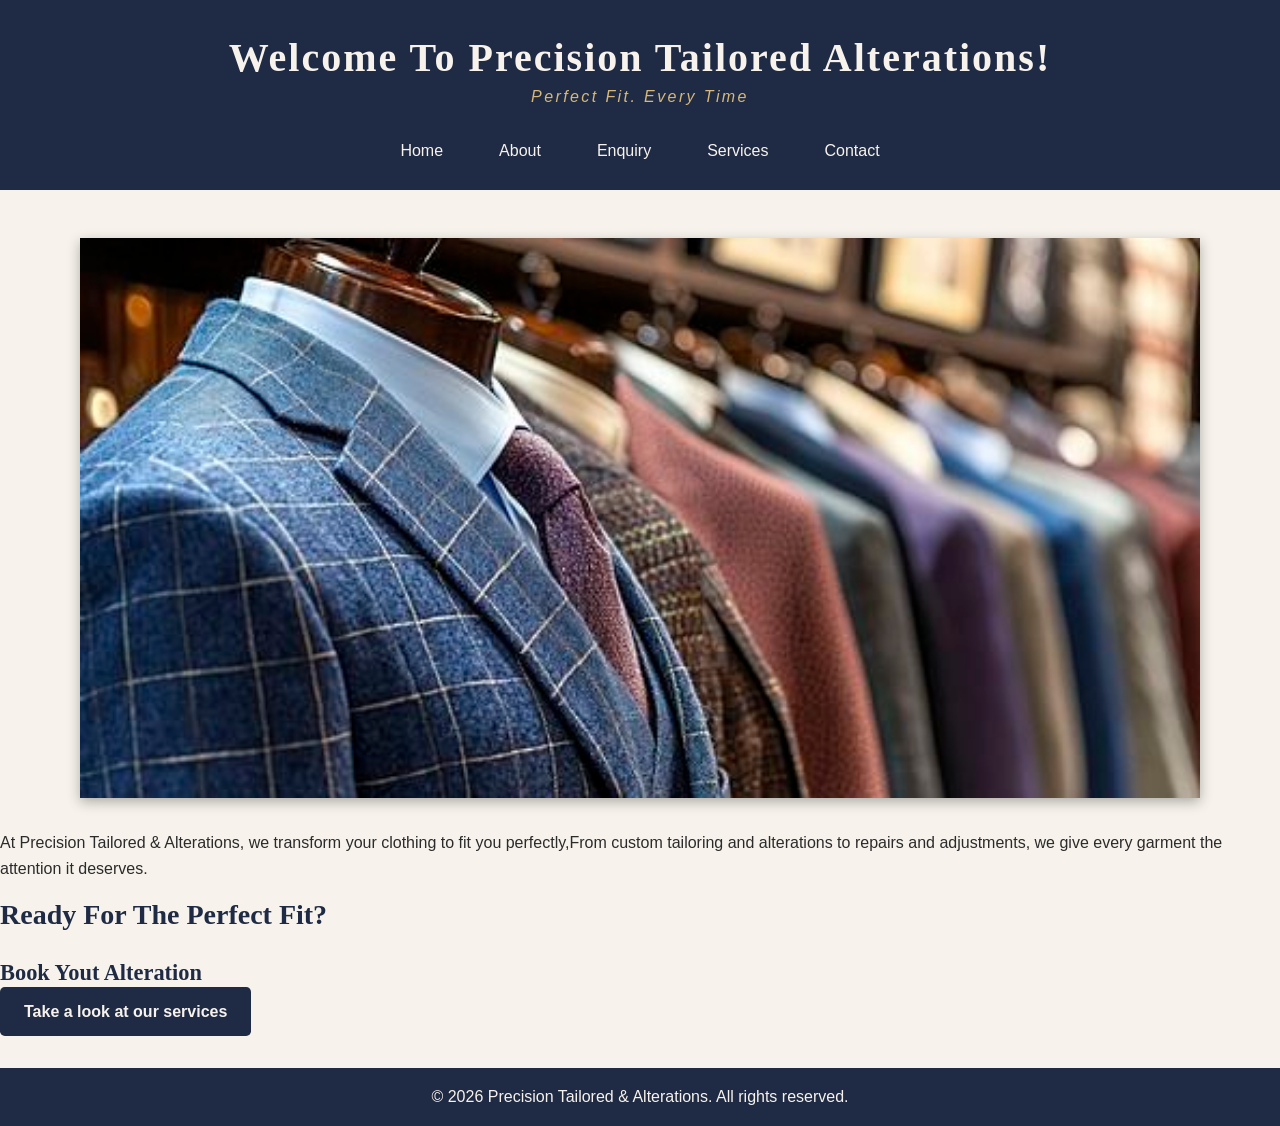
<file: wede5020-2026-g1-poe-sammington-27/index.html>
<!DOCTYPE html>
<html lang="en">
<head>
    <meta charset="UTF-8">
    <meta name="viewport" content="width=device-width, initial-scale=1.0">
    <title>Precision Tailored & Alterations | Clothing Alterations and Custom Tailoring</title>
    <meta name="description" content="Professional clothing alterations, repairs and custom tailoring. Perfect fit, every time. Book your alteration today.">
    <meta name="keywords" content="tailor, clothing alterations, custom tailoring, suit alterations, trouser hemming, garment repairs">
    <link rel="stylesheet" href="./CSS/style.css">
   <script src="js/script.js"></script>
</head>
<body>
    
    <header>
        <h1>Welcome To Precision Tailored Alterations!</h1>
         <p class="tagline">Perfect Fit. Every Time</p>
        <nav>
        <!--navigation-->
        <ul> 
            <li><a href="index.html">Home</a></li>
            <li><a href="about.html">About</a></li>
            <li><a href="enquiry.html">Enquiry</a></li>
            <li><a href="service.html">Services</a></li>
            <li><a href="contact.html">Contact</a></li>
        </ul>
        </nav>
    </header>
    <!--navigation-->
    <section class="hero-banner">
        <img src="image/A Row Of Men S Suits In Different Colors And Patterns Including Jackets With Ties, Row, Men  S, Suits Background Image And Wallpaper for Free Download.jpg" height="100"width="100%">
        </section>
    <p>At Precision Tailored & Alterations, we transform your clothing to fit you perfectly,From custom tailoring
        and alterations to repairs and adjustments, we give every garment the attention it deserves.
    </p>
    <h2>Ready For The Perfect Fit?</h2>
    <h3>Book Yout Alteration</h3>
    <a href="service.html" class="button">Take a look at our services</a><!---(The IIE,2026)-->
     <footer class="footer">
        <p>&copy; 2026 Precision Tailored & Alterations. All rights reserved.</p>

    </footer>
<!--Reference List-->
<!--Independent Institute of Education (The IIE), 2026.Web Development[WEDE5020 Module Manual]. The Independent Institute of Education:unpublished-->
    
</body>
</html>
</file>
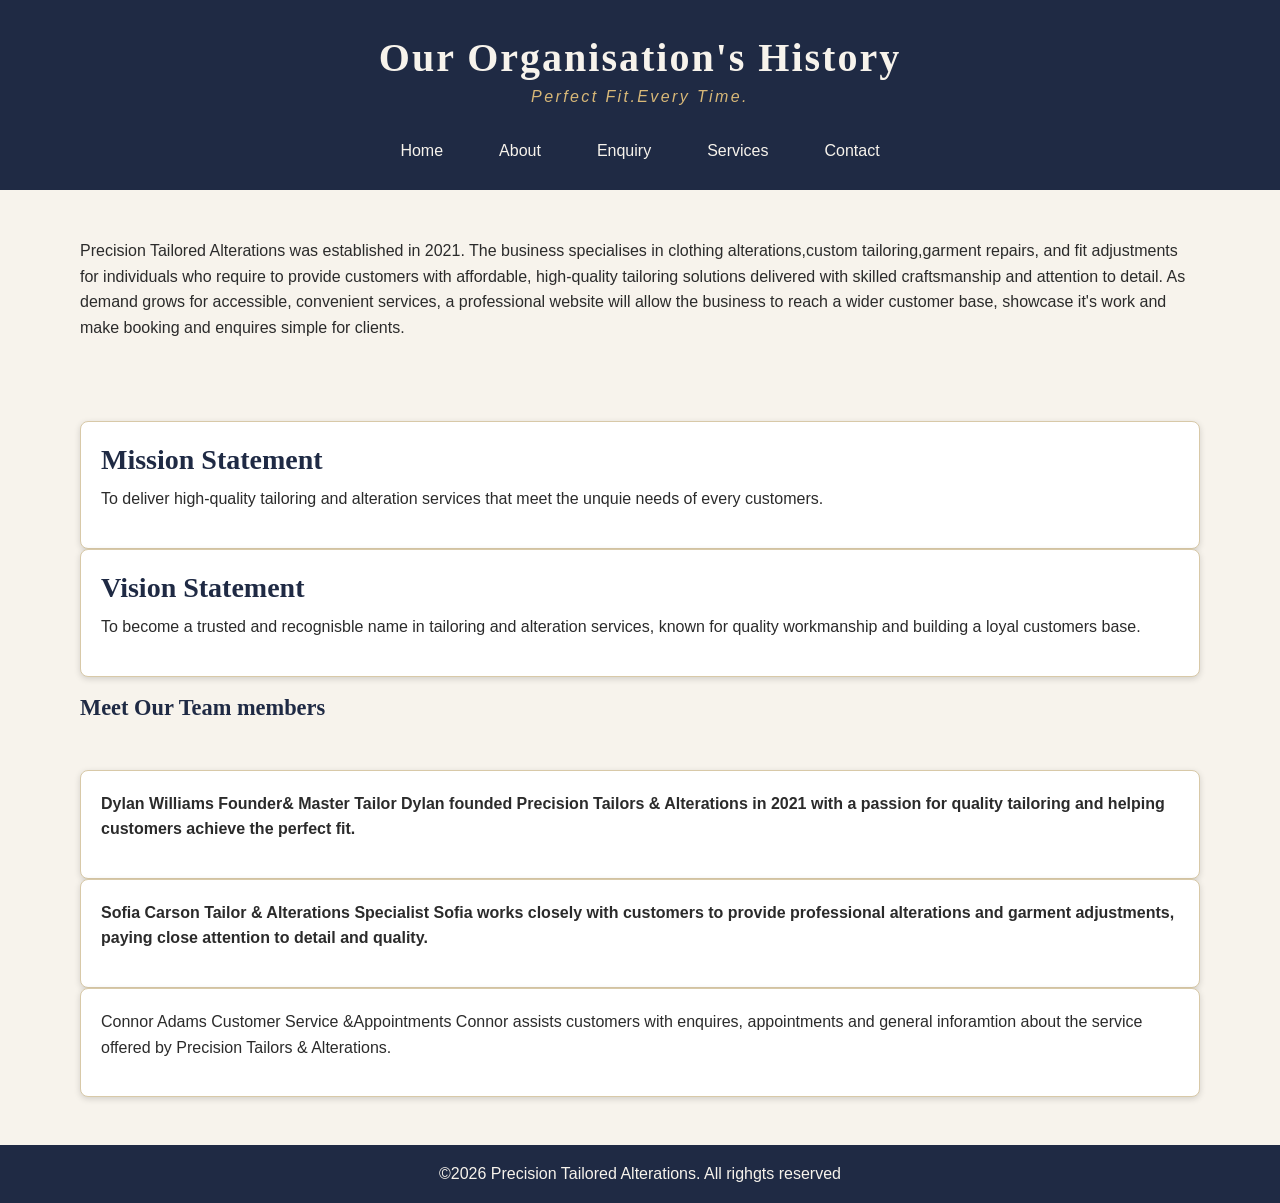
<file: wede5020-2026-g1-poe-sammington-27/about.html>
<!DOCTYPE html>
<html lang="en">
<head>
   <meta charset="UTF-8">
    <meta name="viewport" content="width=device-width, initial-scale=1.0">
    <title>Precision Tailored & Alterations | Clothing Alterations and Custom Tailoring</title>
    <meta name="description" content="Professional clothing alterations, repairs and custom tailoring. Perfect fit, every time. Book your alteration today.">
    <meta name="keywords" content="tailor, clothing alterations, custom tailoring, suit alterations, trouser hemming, garment repairs">
    <link rel="stylesheet" href="./CSS/style.css">
   <script src="js/script.js"></script>
</head>
<body>

    <header>
        <h1>Our Organisation's History </h1>
        <p class="tagline">Perfect Fit.Every Time.</p>
       <nav>
        <!--navigation-->
        <ul> 
            <li><a href="index.html">Home</a></li>
            <li><a href="about.html">About</a></li>
            <li><a href="enquiry.html">Enquiry</a></li>
            <li><a href="service.html">Services</a></li>
            <li><a href="contact.html">Contact</a></li>
        </ul>
        </nav>
    </header>
    <main>
    <div id="about">
    <p>Precision Tailored Alterations was established in 2021. The business specialises in clothing alterations,custom tailoring,garment repairs, and fit adjustments
        for individuals who require to provide customers with affordable, high-quality tailoring solutions delivered with skilled craftsmanship and attention to detail.
        As demand grows for accessible, convenient services, a professional website will allow the business to reach a wider customer base, showcase it's work and make 
        booking and enquires simple for clients.
    </p>
    </div>
    <div class="grid-container">

    </div>
    <div id ="col1">
    <h2>Mission Statement</h2>
    <p>To deliver high-quality tailoring and alteration services that meet the unquie needs of every customers.</p>
    </div>
    <div id="col2">
    <h2>Vision Statement</h2>
    <p>To become a trusted and recognisble name in tailoring and alteration services, known for quality workmanship and 
        building a loyal customers base.
    </p></div>
    <section id="team">
    <h3>Meet Our Team members</h3>
    <div class="grid-container">

    </div>
    <div id="col3">
    <p class="role">Dylan Williams 
        Founder& Master Tailor
        Dylan founded Precision Tailors & Alterations in 2021 with a passion for quality tailoring and helping customers achieve the perfect fit.
    </p></div>
        <div id="col4">
        <p class="role"><!--(The IIE,2026)-->
        Sofia Carson 
        Tailor & Alterations Specialist
        Sofia works closely with customers to provide professional alterations and garment adjustments, paying close attention to 
        detail and quality.
        </p></div>

        <div id="col5">
        <p>
        Connor Adams 
        Customer Service &Appointments 
        Connor assists customers with enquires, appointments and general inforamtion about the service offered by Precision Tailors
        & Alterations.
    </p>
    </div>
    </section>
    </main>
    <footer>
        <p>&copy;2026 Precision Tailored Alterations. All righgts reserved</p>
    </footer>
    
</body>
</html>
</file>
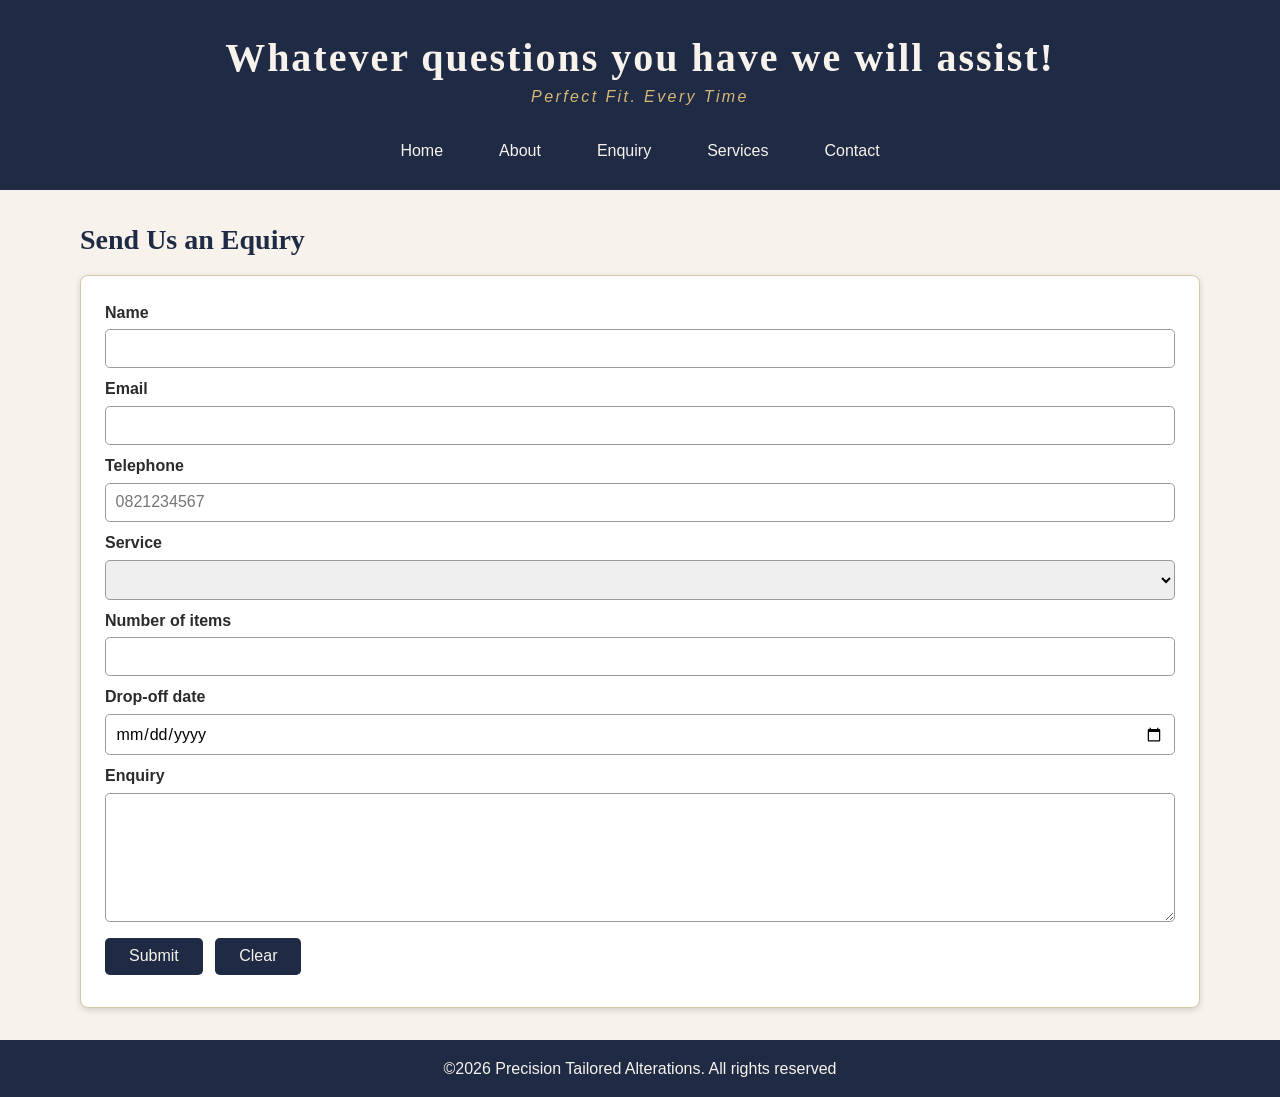
<file: wede5020-2026-g1-poe-sammington-27/enquiry.html>
<!DOCTYPE html>
<html lang="en">
<head>
    <meta charset="UTF-8">
    <meta name="viewport" content="width=device-width, initial-scale=1.0">
    <title>Precision Tailored & Alterations | Clothing Alterations and Custom Tailoring</title>
    <meta name="description" content="Professional clothing alterations, repairs and custom tailoring. Perfect fit, every time. Book your alteration today.">
    <meta name="keywords" content="tailor, clothing alterations, custom tailoring, suit alterations, trouser hemming, garment repairs">
    <link rel="stylesheet" href="./CSS/style.css">
   <script src="js/script.js"></script>
</head>
<body>
    <header>
        <h1>Whatever questions you have we will assist!</h1>
        <p class="tagline">Perfect Fit. Every Time</p>
        
       <nav>
        <!--navigation-->
        <ul> 
            <li><a href="index.html">Home</a></li>
            <li><a href="about.html">About</a></li>
            <li><a href="enquiry.html">Enquiry</a></li>
            <li><a href="service.html">Services</a></li>
            <li><a href="contact.html">Contact</a></li>
        </ul>
        </nav>
    </header>
    <main id="enquiry">
        <div class="form-container">
            <h2>Send Us an Equiry</h2>
        </div>

    <form id="enquiryForm" action="https://formspree.io/f/YOUR_ID" method="POST">
    <div class="form-group">
        <label for="name">Name</label>
        <input type="text" id="name" name="name">
    </div>
    <div class="form-group">
        <label for="email">Email</label>
        <input type="email" id="email" name="email">
    </div>
    <div class="form-group">
        <label for="mytel">Telephone</label>
        <input type="tel" id="mytel" name="telephone" placeholder="0821234567">
    </div>
    <div class="form-group">
        <label for="serviceType">Service</label>
        <select id="serviceType" name="service"></select>
    </div>
    <div class="form-group">
        <label for="itemCount">Number of items</label>
        <input type="number" id="itemCount" name="items" min="1" max="20">
    </div>
    <div class="form-group">
        <label for="dropoffDate">Drop-off date</label>
        <input type="date" id="dropoffDate" name="dropoff">
    </div>
    <div class="form-group">
        <label for="message">Enquiry</label>
        <textarea id="message" name="message" rows="6"></textarea>
    </div>
    <div class="form-group">
        <button type="button" onclick="validateEnquiry()">Submit</button>
        <button type="reset" onclick="clearEnquiry()">Clear</button>
    </div>
    <div id="enquiryErrors" class="form-errors"></div>
    <div id="formResponse" class="form-response"></div>
</form>
    </div>
    </main>
    <footer>
        <p>&copy;2026 Precision Tailored Alterations. All rights reserved</p>
    </footer>
    
</body>
</html>
</file>
<file: wede5020-2026-g1-poe-sammington-27/CSS/style.css>
/*Css  */
* {
    margin: 0;
    padding: 0;
    box-sizing: border-box;
}

/*Base style */
body {
    font-family: Arial, Helvetica, sans-serif;
    font-size: 1rem;
    line-height: 1.6;
    color: #2b2b2b;
    background-color: #f7f3ec;
}

img {
    max-width: 100%;
    height: auto;
    display: block;
}

a {
    color: #1f2a44;
}

/*Typography*/
h1, h2, h3, h4 {
    font-family: Georgia, "Times New Roman", serif;
    font-weight: bold;
    line-height: 1.3;
    color: #1f2a44;
}

h1 { font-size: 2.5rem; }
h2 { font-size: 1.75rem; margin-bottom: 0.5rem; }
h3 { font-size: 1.4rem; }
h4 { font-size: 1.15rem; }

p {
    margin-bottom: 1rem;
}

/*Header*/
header {
    background-color: #1f2a44;
    color: #f7f3ec;
    text-align: center;
    padding: 2rem 1rem 1rem 1rem;
}

header h1 {
    color: #f7f3ec;
    letter-spacing: 0.05em;
}

.tagline {
    font-style: italic;
    letter-spacing: 0.15em;
    color: #d8b878;
    margin-bottom: 1.25rem;
}

/*Navigation */
nav ul {
    list-style: none;
    display: flex;
    justify-content: center;
    gap: 1.5rem;
}

nav a {
    display: block;
    color: #f7f3ec;
    text-decoration: none;
    padding: 0.5rem 1rem;
    border-bottom: 3px solid transparent;
}

nav a:hover,
nav a:focus {
    color: #d8b878;
    border-bottom: 3px solid #d8b878;
}

nav a:active {
    color: #ffffff;
}

/*The main Content */
main {
    width: 90%;
    max-width: 70rem;
    margin: 2rem auto;
}

.hero-banner img {
    width: 100%;
    height: auto;
    box-shadow: 0 4px 12px rgba(0, 0, 0, 0.3);
}

section,
#about,
#service {
    padding: 1rem 0;
}

.hero-banner p,
.hero-banner h3,
.hero-banner h4 {
    width: 90%;
    max-width: 70rem;
    margin-left: auto;
    margin-right: auto;
}

.hero-banner {
    width: 90%;
    max-width: 70rem;
    margin: 2rem auto 1rem auto;
}

.hero-banner ~ h3 {
    margin-top: 1.5rem;
}

/*Layout grid*/
.grid-container {
    display: grid;
    grid-template-columns: 1fr 1fr 1fr;
    gap: 1.5rem;
    margin: 1.5rem 0;
}

#col1, #col2, #col3, #col4, #col5, #col6, #col7 {
    background-color: #ffffff;
    padding: 1.25rem;
    border: 1px solid #d8c9a8;
    border-radius: 0.5rem;
    box-shadow: 0 2px 6px rgba(0, 0, 0, 0.15);
}

#col1:hover, #col2:hover, #col3:hover, #col4:hover,
#col5:hover, #col6:hover, #col7:hover {
    box-shadow: 0 6px 14px rgba(0, 0, 0, 0.3);
}

.role {
    font-weight: bold;
}

/* Button link*/
.button {
    display: inline-block;
    background-color: #1f2a44;
    color: #f7f3ec;
    padding: 0.75rem 1.5rem;
    margin-right:  0.5rem;
    border-radius: 0.3rem;
    text-decoration: none;
    font-weight: bold;
}

.button:hover,
.button:focus {
    background-color: #b08d57;
    color: #1f2a44;
}

.button:active {
    background-color: #8a6d3f;
}

/* Form(enquiry page) */
.form-container {
    margin-bottom: 1rem;
}

form {
    background-color: #ffffff;
    padding: 1.5rem;
    border: 1px solid #d8c9a8;
    border-radius: 0.5rem;
    box-shadow: 0 2px 6px rgba(0, 0, 0, 0.15);
}

.form-group {
    margin-bottom: 0.5rem;
}

label {
    display: block;
    font-weight: bold;
    margin-bottom: 0.25rem;
}

input,
textarea {
    width: 100%;
    padding: 0.6rem;
    font-size: 1rem;
    font-family: Arial, Helvetica, sans-serif;
    border: 1px solid #999999;
    border-radius: 0.3rem;
}

input:focus,
textarea:focus {
    outline: none;
    border: 2px solid #b08d57;
    background-color: #fffaf0;
}

button {
    background-color: #1f2a44;
    color: #f7f3ec;
    padding: 0.6rem 1.5rem;
    margin-right: 0.5rem;
    font-size: 1rem;
    border: none;
    border-radius: 0.3rem;
    cursor: pointer;
}

button:hover,
button:focus {
    background-color: #b08d57;
    color: #1f2a44;
}

button:active {
    background-color: #8a6d3f;
}

/*Footer */
footer {
    background-color: #1f2a44;
    color: #f7f3ec;
    text-align: center;
    padding: 1rem;
    margin-top: 2rem;
}

footer p {
    margin-bottom: 0;
}

/*Tablet*/
@media (max-width: 900px) {
    h1 { font-size: 2rem; }
    h2 { font-size: 1.5rem; }

    nav ul {
        flex-wrap: wrap;
        gap: 0.5rem;
    }

    .grid-container {
        grid-template-columns: 1fr 1fr;
    }
}

/* MOBILE (screens 600px wide and smaller)*/
@media (max-width: 600px) {
    body {
        font-size: 0.95rem;
    }

    h1 { font-size: 1.6rem; }
    h2 { font-size: 1.3rem; }
    h3 { font-size: 1.15rem; }

    header {
        padding: 1.25rem 0.5rem 0.5rem 0.5rem;
    }

    nav ul {
        flex-direction: column;
        gap: 0;
    }

    nav a {
        text-align: center;
        padding: 0.75rem;
        border-bottom: 1px solid #3a4768;
    }

    main {
        width: 94%;
        margin: 1rem auto;
    }

    .grid-container {
        grid-template-columns: 1fr;
    }

    .button {
        display: block;
        text-align: center;
    }
}

/*Part 3 Additions */

/* Animation: cards fade in when the page loads */
@keyframes fadeIn {
    from { opacity: 0; transform: translateY(15px); }
    to { opacity: 1; transform: translateY(0); }
}

#col1, #col2, #col3, #col4, #col5, #col6, #col7,
.product,
form {
    animation: fadeIn 0.8s ease;
}

/* Form errors (red) and responses (green) */
.form-errors {
    margin-top: 1rem;
    padding: 1rem;
    color: #a31515;
    background-color: #fdecec;
    border-left: 5px solid #a31515;
}

.form-response {
    margin-top: 1rem;
    padding: 1rem;
    background-color: #eaf3e6;
    border-left: 5px solid #4a7c3a;
}

.form-errors:empty,
.form-response:empty {
    display: none;
}

select {
    width: 100%;
    padding: 0.6rem;
    font-size: 1rem;
    border: 1px solid #999999;
    border-radius: 0.3rem;
}

select:focus {
    outline: none;
    border: 2px solid #b08d57;
}

/*Services price list: search bar + product cards */
.search-bar {
    display: flex;
    gap: 1rem;
    margin-bottom: 1rem;
}

.search-bar input {
    flex: 2;
}

.search-bar select {
    flex: 1;
}

.product {
    background-color: #ffffff;
    padding: 1rem 1.25rem;
    margin-bottom: 1rem;
    border-left: 5px solid #b08d57;
    border-radius: 0.3rem;
    box-shadow: 0 2px 6px rgba(0, 0, 0, 0.15);
}

.price {
    font-weight: bold;
    color: #1f2a44;
    margin-bottom: 0;
}

/* Accordion (FAQ): answers start hidden  */
.accordion-button {
    display: block;
    width: 100%;
    text-align: left;
    margin: 0.5rem 0 0 0;
    padding: 0.9rem 1rem;
    font-weight: bold;
    border-radius: 0.3rem;
}

.answer {
    display: none;
    background-color: #ffffff;
    padding: 1rem;
    border: 1px solid #d8c9a8;
}

/*Gallery + lightbox  */
.gallery {
    display: grid;
    grid-template-columns: 1fr 1fr 1fr;
    gap: 1rem;
    margin: 1rem 0;
}

.gallery img {
    width: 100%;
    height: 12rem;
    object-fit: cover;
    cursor: pointer;
    border-radius: 0.3rem;
    transition: transform 0.3s ease;
}

.gallery img:hover {
    transform: scale(1.05);
}

.lightbox {
    display: none;
    position: fixed;
    top: 0;
    left: 0;
    width: 100%;
    height: 100%;
    background-color: rgba(0, 0, 0, 0.85);
    justify-content: center;
    align-items: center;
    z-index: 1000;
    cursor: pointer;
}

.lightbox img {
    max-width: 90%;
    max-height: 90%;
    border: 4px solid #f7f3ec;
}

/* Map */
#map {
    width: 100%;
    height: 20rem;
    margin: 1rem 0 2rem 0;
    border-radius: 0.5rem;
}

/*  Part 3 responsive  */
@media (max-width: 900px) {
    .gallery {
        grid-template-columns: 1fr 1fr;
    }
}

@media (max-width: 600px) {
    .gallery {
        grid-template-columns: 1fr;
    }

    .search-bar {
        flex-direction: column;
    }

    #map {
        height: 15rem;
    }
}

/*  Contact page: map embed and email table  */
iframe {
    display: block;
    width: 100%;
    height: 20rem;
    border: 0;
    margin: 1rem 0 2rem 0;
}

table {
    width: 100%;
    border-collapse: collapse;
    margin: 1rem 0 2rem 0;
    background-color: #ffffff;
}

th, td {
    padding: 0.75rem;
    text-align: left;
    border: 1px solid #d8c9a8;
}

th {
    background-color: #1f2a44;
    color: #f7f3ec;
}

td a:hover,
td a:focus {
    color: #b08d57;
}
.social links a{
    display: inline-block;
    padding: 10px 20px;
    margin: 5px;
    background-color: #90BAAD;
    color :  whitesmoke;
    text-decoration: none;
    border-radius: 8px;
}
.social links a:hover{
    background-color: #717c89;
}
.social-button{
    display: inline-block;
    padding: 0.5rem 1.25rem;
    background-color: #b08d57;
    color:#1f2a44;
    font-weight: bold;
    text-decoration: none;
    border-radius: 0.3rem;
}
.social-button:active{
    background-color: #8a6d3f;
}
</file>
